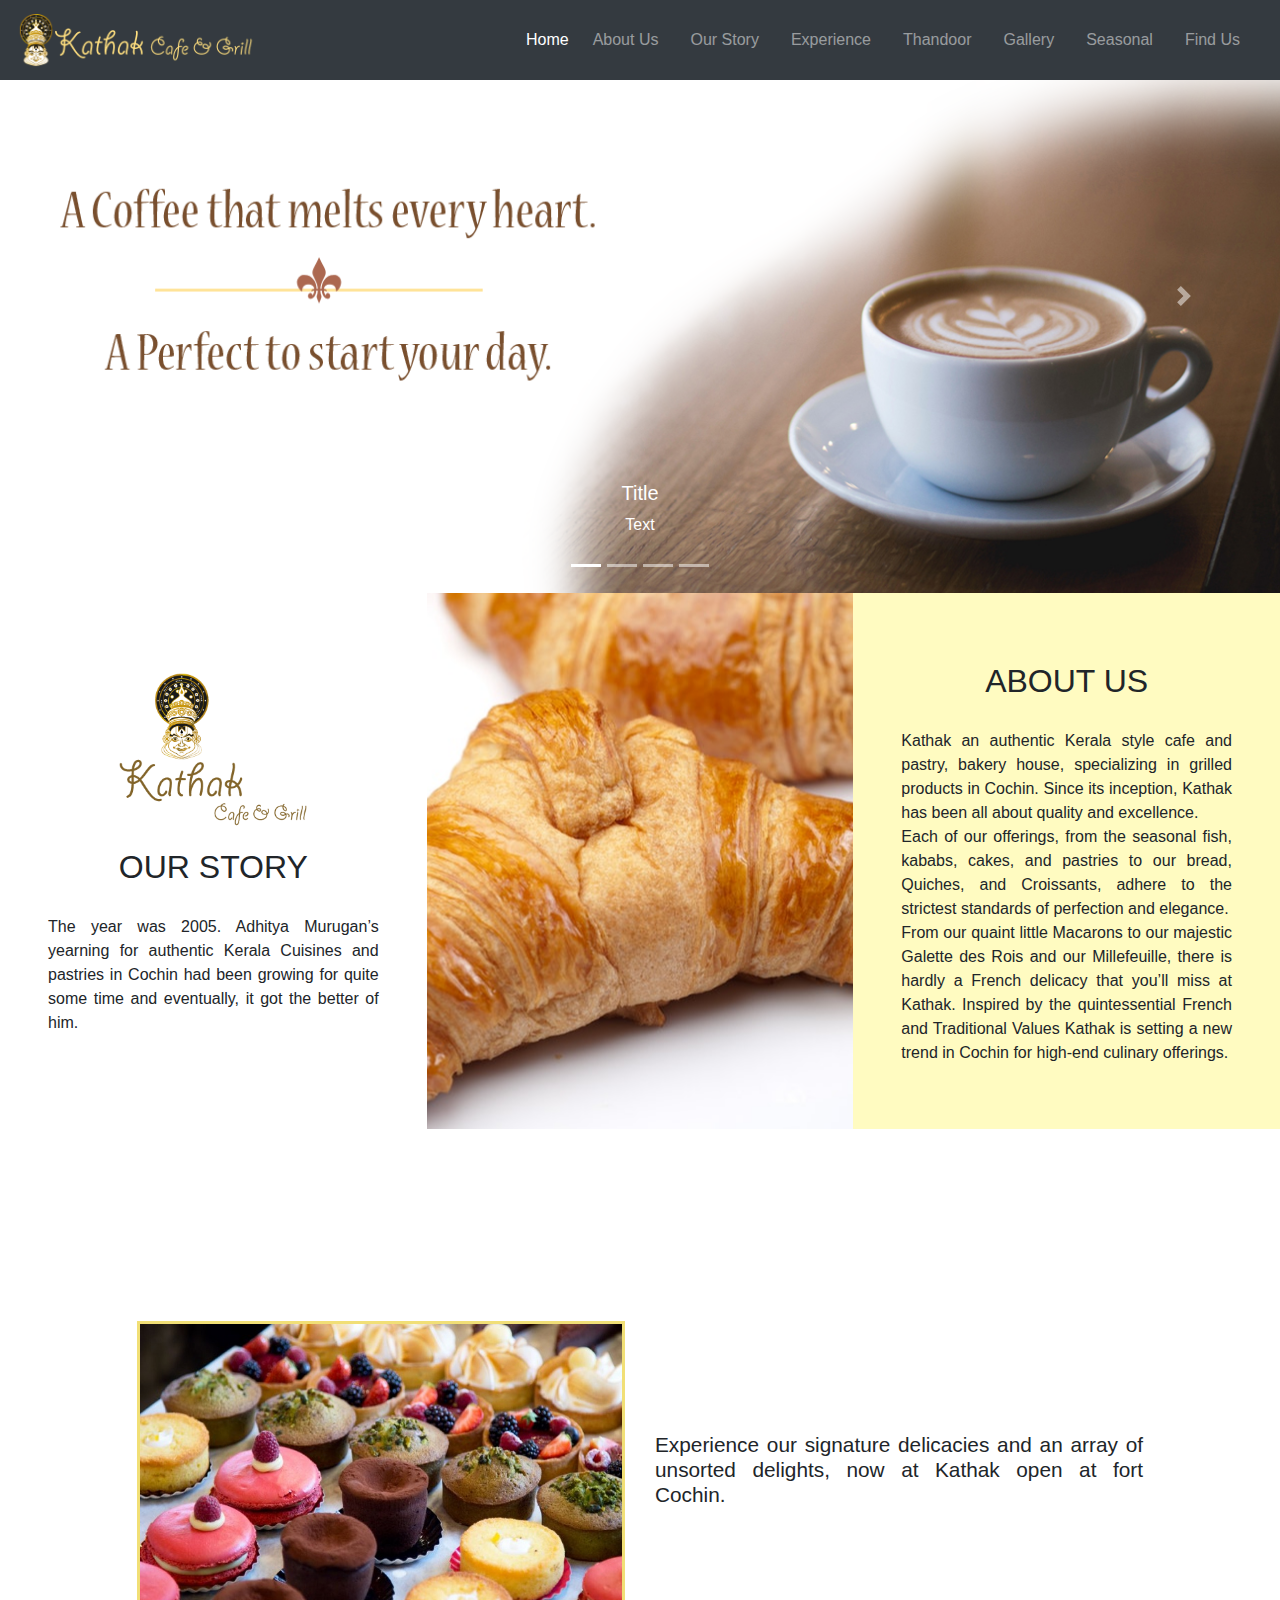
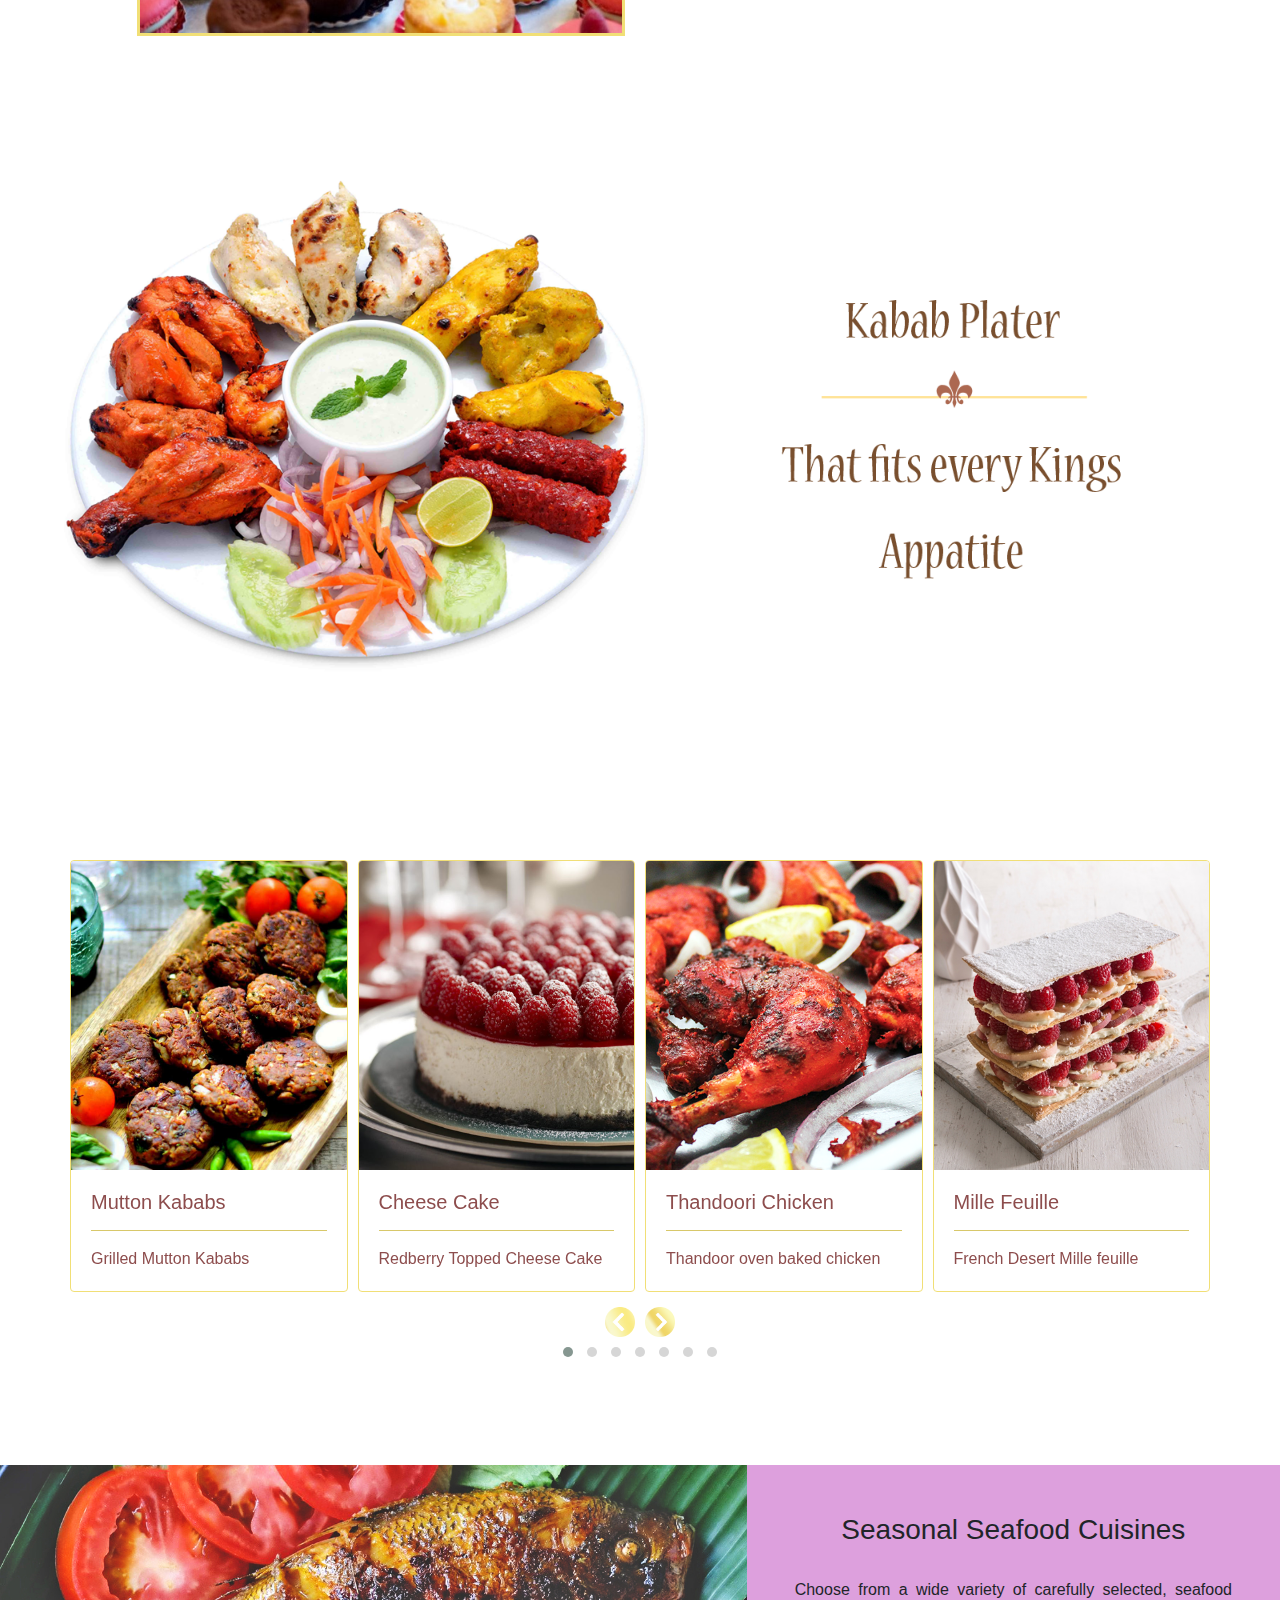
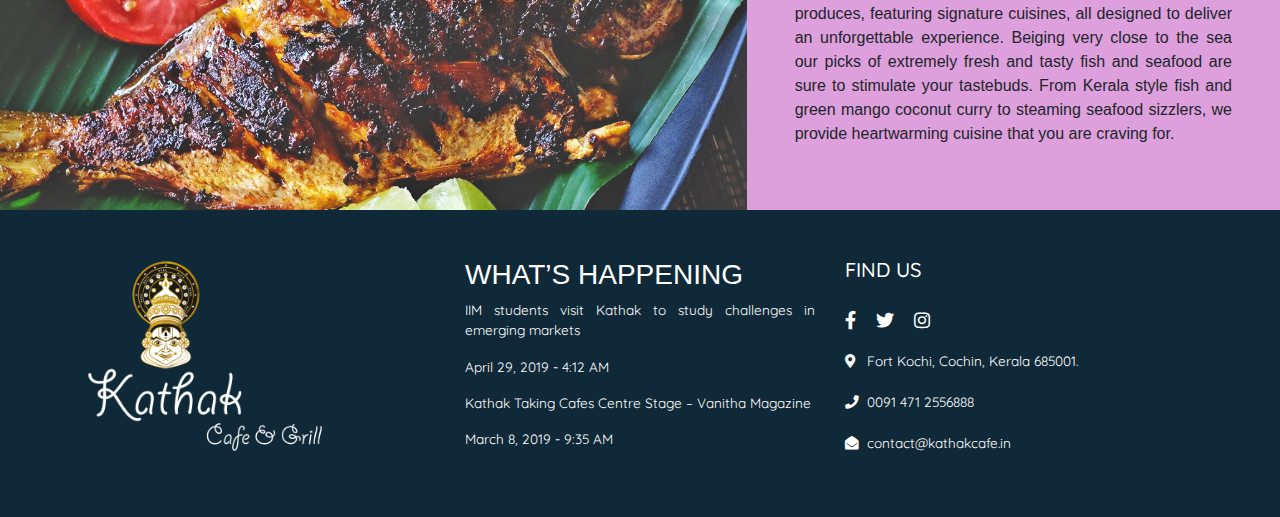
<file: index.html>
<!DOCTYPE html>
<html lang="en">
<head>
<!-- META TAGS -->
<meta charset="UTF-8">
<meta name="viewport" content="width=device-width, initial-scale=1.0">
<meta http-equiv="X-UA-Compatible" content="ie=edge">
<meta property="og:title" content="Kathak Cafe and Grill" />
<meta property="og:type" content="website" />
<meta property="og:description" content="We are a traditional restaurant cum bakery from the city of Travancore,  Kerala, our specialties include seafood and local produce fresh from the sea. ">
<meta property="og:url" content="https://vishnuvijai.github.io/kathak/" />
<meta property="og:image" content="https://vishnuvijai.github.io/kathak/img/kathakcafeandgrill.png" />
<!-- OWL CAROUSEL CDN -->
<link rel="stylesheet" href="./owlcarousel/assets/owl.carousel.min.css">
<link rel="stylesheet" href="./owlcarousel/assets/owl.theme.default.min.css">

<!-- BOOTSTRAP CDN -->
<link rel="stylesheet" href="./css/bootstrap.min.css">
<!-- FONTAWSOME CDN -->
<link rel="stylesheet" href="https://use.fontawesome.com/releases/v5.7.2/css/all.css">

<!-- STYLESHEET CSS -->
<link rel="stylesheet" href="style.css">

<!-- TITLE -->
<title>Kathak Cafe and Grill</title>
</head>
<body>

<!-- NAVBAR -->
<nav class="navbar navbar-expand-lg navbar-dark bg-dark fixed-top">
    <a class="navbar-brand text-white">
        <img src="./img/logo.png" alt="Image Logo" style="width:15rem;" class="border-0 img-fluid">
    </a>
    <button class="navbar-toggler" data-target="#my-nav" data-toggle="collapse" aria-controls="my-nav" aria-expanded="false" aria-label="Toggle navigation">
        <span class="navbar-toggler-icon"></span>
    </button>
    <div id="my-nav" class="collapse navbar-collapse">
        <ul class="navbar-nav  ml-auto">
            <li class="nav-item active mr-2">
                <a class="nav-link" href="#">Home </a>
            </li>
            <li class="nav-item mr-3">
                <a class="nav-link " href="#about-story">About Us</a>
            </li>
            <li class="nav-item mr-3">
                <a class="nav-link " href="#about-story">Our Story</a>
            </li>
            <li class="nav-item mr-3">
                <a class="nav-link " href="#experience">Experience</a>
            </li>
            <li class="nav-item mr-3">
                <a class="nav-link " href="#banner">Thandoor</a>
            </li>
            <li class="nav-item mr-3">
                <a class="nav-link " href="#carousel-cards">Gallery</a>
            </li>
            <li class="nav-item mr-3">
                <a class="nav-link " href="#seasonal">Seasonal</a>
            </li>
            <li class="nav-item mr-3">
                <a class="nav-link " href="#footer">Find Us</a>
            </li>
        </ul>
    </div>
</nav>

<!-- HEADER -->
<section class="masthead d-none d-md-block">
<div id="my-carousel" class="carousel slide" data-ride="carousel">
    <ol class="carousel-indicators">
        <li class="active" data-target="#my-carousel" data-slide-to="0" aria-current="location"></li>
        <li data-target="#my-carousel" data-slide-to="1"></li>
        <li data-target="#my-carousel" data-slide-to="2"></li>
        <li data-target="#my-carousel" data-slide-to="3"></li>
    </ol>
    <div class="carousel-inner">
        <div class="carousel-item active">
            <img class="d-block w-100" src="./img/five.png" alt="">
            <div class="carousel-caption d-none d-md-block">
                <h5>Title</h5>
                <p>Text</p>
            </div>
        </div>
        <div class="carousel-item">
            <img class="d-block w-100" src="./img/Six.png" alt="">
            <div class="carousel-caption d-none d-md-block">
                <h5>Title</h5>
                <p>Text</p>
            </div>
        </div>
        <div class="carousel-item">
            <img class="d-block w-100" src="./img/four.jpg" alt="">
            <div class="carousel-caption d-none d-md-block">
                <h5>Title</h5>
                <p>Text</p>
            </div>
        </div>
        <div class="carousel-item">
            <img class="d-block w-100" src="./img/Seven.png" alt="">
        </div>
        <div class="carousel-item">
            <img class="d-block w-100" src="./img/two.png" alt="">
        </div>
        <div class="carousel-item">
            <img class="d-block w-100" src="./img/three.jpg" alt="">
        </div>


    </div>
    <a class="carousel-control-prev" href="#my-carousel" data-slide="prev" role="button">
        <span class="carousel-control-prev-icon" aria-hidden="true"></span>
    </a>
    <a class="carousel-control-next" href="#my-carousel" data-slide="next" role="button">
        <span class="carousel-control-next-icon" aria-hidden="true"></span>
    </a>
</div>
</section>

<!-- ABOUT AND STORY SECTION -->
<section class="about-story mt-5 mt-md-0  mb-5 mb-md-7 " id="about-story">
    <div class="about-story-container container-fluid">
        <div class="row">
            <div class="col-12 col-lg-4 about-story-cols p-5 text-center d-flex align-items-center justify-content-center flex-column">
                
                <img src="./img/logo2.png" alt="Image Logo" style="width:12rem;" class="border-0 img-fluid ">
                <h2 style="line-height: 5rem;">OUR STORY</h2>
                <P class="text-justify">The year was 2005. Adhitya Murugan’s yearning for authentic Kerala Cuisines and pastries in Cochin had been growing for quite some time and eventually, it got the better of him.</P>

            </div>
            <div class="col-lg-4 d-none d-lg-block about-story-cols " hidden="Image"></div>
            <div class="col-12 col-lg-4  about-story-cols p-5 text-center">
                <h2 style="line-height: 5rem;">ABOUT US</h2>
                <P class="text-justify">Kathak an authentic Kerala style cafe and pastry, bakery house, specializing in grilled products in Cochin. Since its inception, Kathak has been all about quality and excellence. <br>Each of our offerings, from the seasonal fish, kababs, cakes, and pastries to our bread, Quiches, and Croissants, adhere to the strictest standards of perfection and elegance. <br> From our quaint little Macarons to our majestic Galette des Rois and our Millefeuille, there is hardly a French delicacy that you’ll miss at Kathak. Inspired by the quintessential French and Traditional Values Kathak is setting a new trend in Cochin for high-end culinary offerings.</P>
            </div>
        </div>
    </div>
</section>


<!-- EXPERIENCE SECTION -->
<section class="experience mb-5 " id="experience">
    <div class="experience-container container-fluid">
        <div class="row">
            <div class="col-12 col-md-6 experience-cols ">
                <div class="img-container">
                    <img src="./img/Macaroons.jpg"  alt="Cake Image" class="d-block mx-auto float-md-right border-gold-noh-3">
                </div>
            </div>
            <div class="col-12 col-md-6 experience-cols d-flex align-items-center ">
                <div class="experience-text mt-4 mt-md-0">
                    <p class="  text-justify d-block mx-auto ml-md-0 ">Experience our signature delicacies and an array of unsorted delights, now at Kathak open at fort Cochin.</p>
                </div>
            </div>
        </div>
    </div>
</section>


<!-- BANNER -->
<section class="banner w-100 mb-6 " id="banner">
    <img src="./img/KababPlater.png" alt="Kabab Banner Image" class="w-100">
</section>

<!-- CAROUSEL CARDS -->
<section class="carousel-cards  mb-6" id="carousel-cards">
<div class="container">
    <div class="row">
            <div class="owl-carousel owl-theme text-darkbrown">

                <div class="item">
                    <div class="card border-gold-1">
                        <img class="card-img-top"  src="./img/muttonkabab.png" alt="Image">
                        <div class="card-body">
                            <h5 class="card-title">Mutton Kababs</h5>
                            <hr class="bg-gold">
                            <p class="card-text">Grilled Mutton Kababs</p>
                        </div>
                    </div>
                </div>

                <div class="item">
                    <div class="card border-gold-1">
                        <img class="card-img-top"  src="./img/cheescake.png" alt="Image">
                        <div class="card-body">
                            <h5 class="card-title">Cheese Cake</h5>
                            <hr class="bg-gold">
                            <p class="card-text">Redberry Topped Cheese Cake</p>
                        </div>
                    </div>
                </div>

                <div class="item">
                    <div class="card border-gold-1">
                        <img class="card-img-top"  src="./img/Thandoor.png" alt="Image">
                        <div class="card-body">
                            <h5 class="card-title">Thandoori Chicken</h5>
                            <hr class="bg-gold">
                            <p class="card-text">Thandoor oven baked chicken</p>
                        </div>
                    </div>
                </div>
    
                <div class="item">
                    <div class="card border-gold-1">
                        <img class="card-img-top"  src="./img/Millefeuille.png" alt="Image">
                        <div class="card-body">
                            <h5 class="card-title">Mille Feuille</h5>
                            <hr class="bg-gold">
                            <p class="card-text">French Desert Mille feuille</p>
                        </div>
                    </div>
                </div>

                <div class="item">
                    <div class="card border-gold-1">
                        <img class="card-img-top"  src="./img/Kabab.png" alt="Image">
                        <div class="card-body">
                            <h5 class="card-title">Seek Kababs</h5>
                            <hr class="bg-gold">
                            <p class="card-text">Charcoal Grilled Seek Kababs</p>
                        </div>
                    </div>
                </div>

                <div class="item">
                    <div class="card border-gold-1">
                        <img class="card-img-top"  src="./img/macaroons.png" alt="Image">
                        <div class="card-body">
                            <h5 class="card-title">Macaroon</h5>
                            <hr class="bg-gold">
                            <p class="card-text">Macaroons</p>
                        </div>
                    </div>
                </div>
                <div class="item">
                    <div class="card border-gold-1">
                        <img class="card-img-top"  src="./img/Almondtart.png" alt="Image">
                        <div class="card-body">
                            <h5 class="card-title">Almond Tart</h5>
                            <hr class="bg-gold">
                            <p class="card-text">Honey Almond Tart</p>
                        </div>
                    </div>
                </div>


            </div>
            
    </div>
</div>
</section>

<!-- Seasonal -->
<section class="seasonal" id="seasonal">
    <div class="seasonal-container container-fluid">
        <div class="row">
            <div class=" col-md-7 seasonal-cols" ></div>
            <div class=" col-md-5 seasonal-cols bg-plum p-5">
                <h3 class="text-center">Seasonal Seafood Cuisines</h3>
                <br>
                <p class="text-justify">Choose from a wide variety of carefully selected, seafood produces, featuring signature cuisines, all designed to deliver an unforgettable experience. Beiging very close to the sea our picks of extremely fresh and tasty fish and seafood are sure to stimulate your tastebuds. From Kerala style fish and green mango coconut curry to steaming seafood sizzlers, we provide heartwarming cuisine that you are craving for.</p>
            </div>
        </div>
    </div>
</section>

<!-- FOOTER -->
<footer class="footer py-5" id="footer">
    <div class="footer-container container">
        <div class="row">
            <div class="col-lg-4 footer-cols">
                <div class="image-container">
                    <img src="./img/logo3.png" alt="Logo Image" style="width:15rem;">
                </div>
            </div>
            <div class="col-lg-4 footer-cols text-white">
                <h3>WHAT’S HAPPENING</h3>
                <p class="text-justify">IIM students visit Kathak to study challenges in emerging markets</p>
                <p> April 29, 2019 - 4:12 AM</p>
                <p class="text-justify">Kathak Taking Cafes Centre Stage – Vanitha Magazine</p>
                <p>March 8, 2019 - 9:35 AM</p>


            </div>
            <div class="col-lg-4 footer-cols text-white">
<address>
    <h5>FIND US</h5> <br>
    <a href="#"><i class="fab fa-facebook-f fa-lg mr-3"></i></a>
    <a href="#"><i class="fab fa-twitter  fa-lg mr-3"></i></a>
    <a href="#"><i class="fab fa-instagram   fa-lg "></i></a><br><br>

    <i class="fas fa-map-marker-alt mr-2"></i> Fort Kochi, Cochin, Kerala 685001.<br><br>
    <i class="fas fa-phone mr-2"></i>0091 471 2556888<br><br>
    <i class="fas fa-envelope-open  mr-2"></i><a href="mailto:contact@kathakcafe.in">contact@kathakcafe.in</a> 
</address>

                
                

            </div>
        </div>
    </div>
</footer>
<!-- JQUERY CDN -->
<script src="./js/jquery-3.4.0.min.js"></script>
<!-- POPPER JS CDN -->
<script src="./js/popper.min.js"></script>
<!-- BOOTSTRAP JS CDN -->
<script src="./js/bootstrap.min.js"></script>

<!-- OWL CAROUSEL JS CDN -->
<script src="./owlcarousel/owl.carousel.min.js"></script>

<!-- OWL CAROUSEL METHOD CALL -->
<script>
$(document).ready(function(){
  $(".owl-carousel").owlCarousel({
    loop:true,
    margin:10,
    nav: true,
    dotsEach:true,
    navText: ["<img src='./img/myprevimage.png' style='width:30px;'>","<img src='./img/mynextimage.png' style='width:30px;'>"],
    responsive:{
        0:{
            items:1
        },
        576:{
            items:2
        },
        768:{
            items:3
        },
        992:{
            items:4
        }
    }
  });

});
</script>

</body>
</html>
</file>
<file: style.css>
@import "./css/margin.css";
@import "./css/colors.css";
@import "./css/link.css";


@import "./css/indexcss/experience.css";
@import "./css/indexcss/about-story-section.css";
@import "./css/indexcss/seasonal-section.css";
@import "./css/footer.css";
@import url('https://fonts.googleapis.com/css?family=Quicksand');


html{
    scroll-behavior: smooth;
}
</file>
